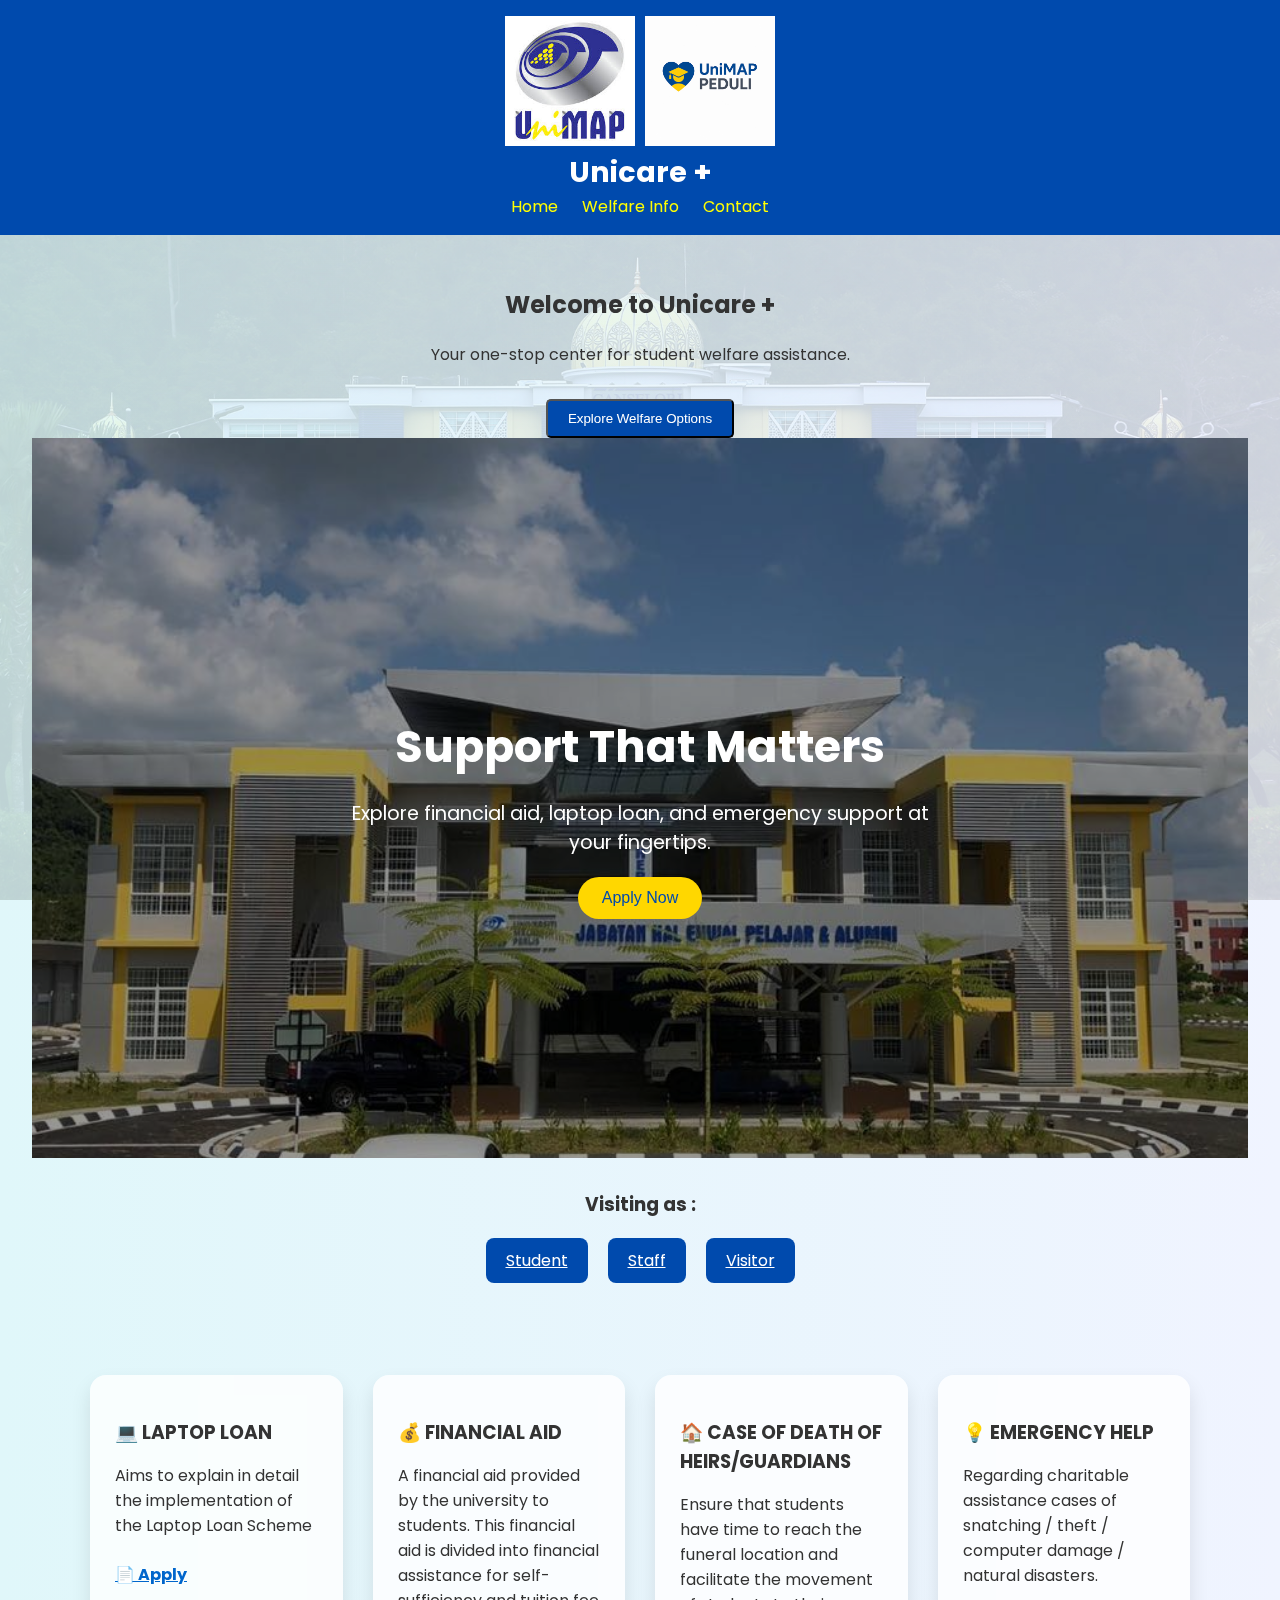
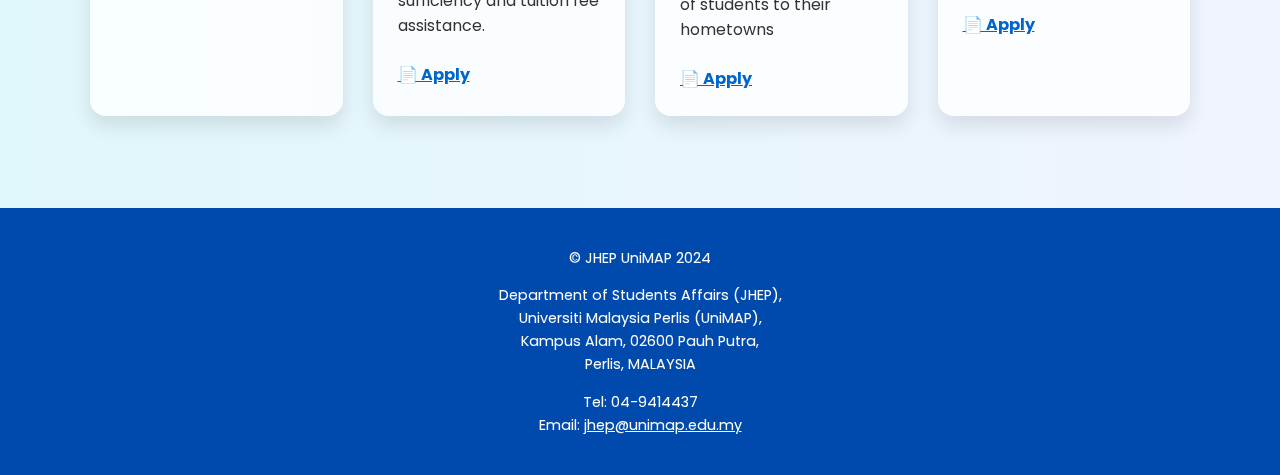
<file: index.html>
<!DOCTYPE html>
<html lang="en">
<head>
  <meta charset="UTF-8" />
  <meta name="viewport" content="width=device-width, initial-scale=1.0" />
  <title>Unicare + | Student Welfare Assistance</title>
  <link rel="stylesheet" href="style.css" />
  <link href="https://fonts.googleapis.com/css2?family=Poppins:wght@400;600&display=swap" rel="stylesheet">
  <script defer src="script.js"></script>
</head>
<body>
  <header>
    <div class="logo-wrapper">
      <img src="Unimap Logo.jpg" alt="UniMAP Logo" class="logo" />
      <img src="Unicare plus.jpg" alt="Unicare Logo" class="logo" />
    </div>
    <h1 class="site-title">Unicare +</h1>
    <nav>
      <a href="index.html">Home</a>
      <a href="welfare.html">Welfare Info</a>
      <a href="contact.html">Contact</a>
    </nav>
  </header>

  <main>
    <section class="intro">
      <h2>Welcome to Unicare +</h2>
      <p>Your one-stop center for student welfare assistance.</p>
      <button class="button" onclick="showWelcome()">Explore Welfare Options</button>
    </section>

    <section class="hero">
        <div class="hero-content">
          <h2>Support That Matters</h2>
          <p>Explore financial aid, laptop loan, and emergency support at your fingertips.</p>
          <button onclick="showWelcome()">Apply Now</button>
        </div>
      </section>

      <section class="visitor-buttons">
  <h3>Visiting as :</h3>
  <div class="visitor-options">
    <a href="welfare.html" class="visitor-button">Student</a>
    <a href="index.html" class="visitor-button">Staff</a>
    <a href="index.html" class="visitor-button">Visitor</a>
  </div>
</section>
    
      <section class="cards">
        <div class="card">
          <h3>💻 LAPTOP LOAN</h3>
          <p>Aims to explain in detail the implementation of the Laptop Loan Scheme</p>
          <a href="forms/Laptop Loan Form.pdf" target="_blank" class="pdf-link">📄 Apply</a>
        </div>
        <div class="card">
          <h3>💰 FINANCIAL AID</h3>
          <p>A financial aid provided by the university to students. This financial aid is divided into financial assistance for self-sufficiency and tuition fee assistance.</p>
          <a href="forms/Financial Aid Form.pdf" target="_blank" class="pdf-link">📄 Apply</a>
        </div>
        <div class="card">
          <h3>🏠 CASE OF DEATH OF HEIRS/GUARDIANS</h3>
          <p>Ensure that students have time to reach the funeral location and facilitate the movement of students to their hometowns</p>
          <a href="forms/death form.pdf" target="_blank" class="pdf-link">📄 Apply</a>
        </div>
        <div class="card">
          <h3>💡 EMERGENCY HELP</h3>
          <p>Regarding charitable assistance cases of snatching / theft / computer damage / natural disasters.</p>
          <a href="forms/EMERGENCY HELP form.pdf" target="_blank" class="pdf-link">📄 Apply</a>
        </div>
      </section>
  </main>

  <footer>
    <p>&copy; JHEP UniMAP 2024</p>
    <p>Department of Students Affairs (JHEP),<br>
       Universiti Malaysia Perlis (UniMAP),<br>
       Kampus Alam, 02600 Pauh Putra,<br>
       Perlis, MALAYSIA</p>
    <p>Tel: 04-9414437<br>
       Email: <a href="https://jhep.unimap.edu.my/" style="color: white; text-decoration: underline;">jhep@unimap.edu.my</a></p>
  </footer>
</body>
</html>
</file>
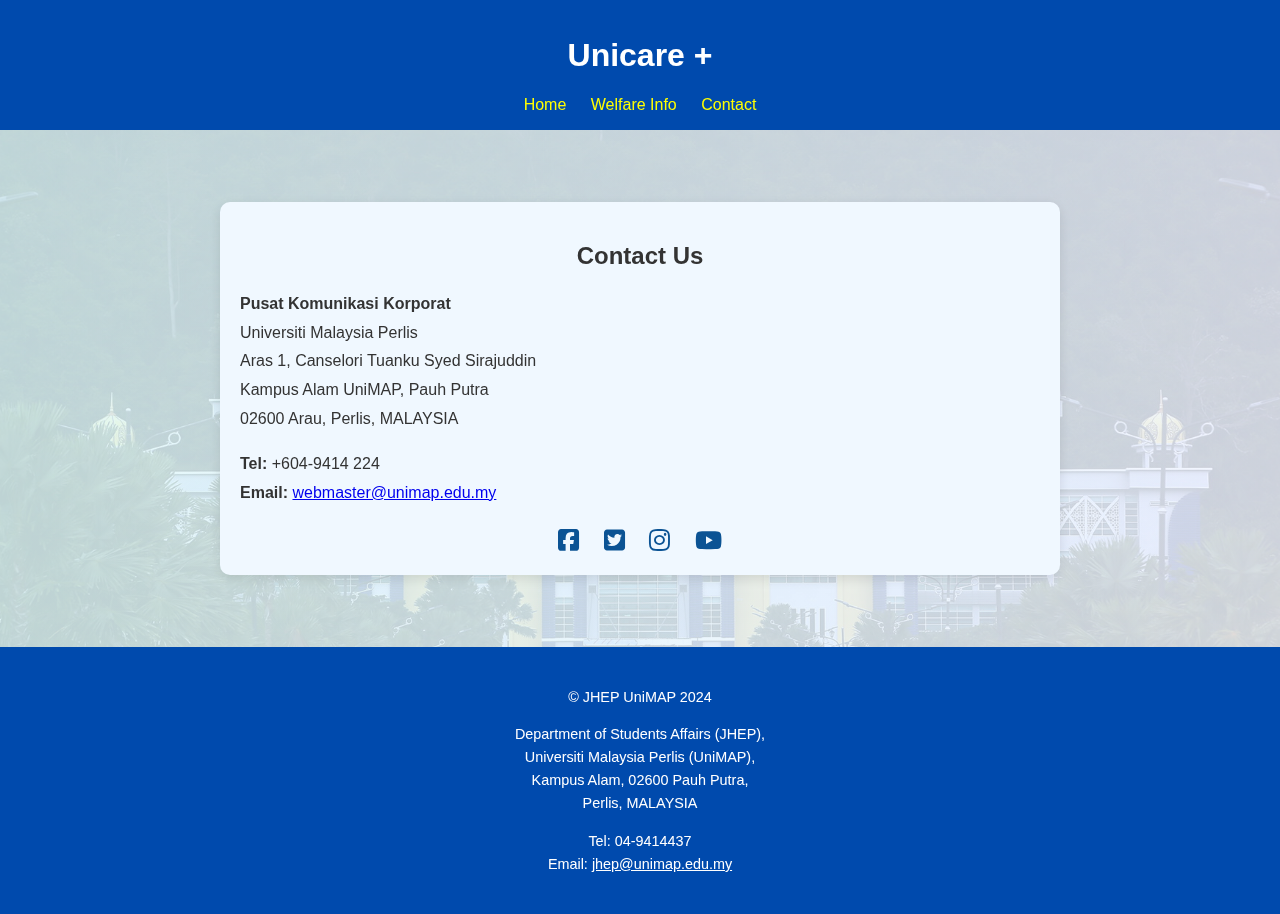
<file: contact.html>
<!DOCTYPE html>
<html lang="en">
<head>
  <meta charset="UTF-8" />
  <meta name="viewport" content="width=device-width, initial-scale=1.0" />
  <title>Contact Us - Unicare +</title>
  <link rel="stylesheet" href="style.css" />
  <!-- Font Awesome for icons -->
  <link rel="stylesheet" href="https://cdnjs.cloudflare.com/ajax/libs/font-awesome/6.5.0/css/all.min.css" />
  <style>
    .contact-container {
      max-width: 800px;
      margin: 40px auto;
      padding: 20px;
      background-color: #f0f8ff;
      border-radius: 10px;
      box-shadow: 0 4px 12px rgba(0,0,0,0.1);
    }
    .contact-container h2 {
      text-align: center;
      margin-bottom: 20px;
    }
    .contact-details {
      line-height: 1.8;
      font-size: 16px;
    }
    .social-icons {
      margin-top: 20px;
      text-align: center;
    }
    .social-icons a {
      color: #0b5394;
      margin: 0 10px;
      font-size: 24px;
      text-decoration: none;
      transition: color 0.3s;
    }
    .social-icons a:hover {
      color: #ffc107;
    }
  </style>
</head>
<body>

  <header>
    <h1>Unicare +</h1>
    <nav>
      <a href="index.html">Home</a>
      <a href="welfare.html">Welfare Info</a>
      <a href="contact.html">Contact</a>
    </nav>
  </header>

  <main>
    <div class="contact-container">
      <h2>Contact Us</h2>
      <div class="contact-details">
        <p><strong>Pusat Komunikasi Korporat</strong><br>
        Universiti Malaysia Perlis<br>
        Aras 1, Canselori Tuanku Syed Sirajuddin<br>
        Kampus Alam UniMAP, Pauh Putra<br>
        02600 Arau, Perlis, MALAYSIA</p>
        <p><strong>Tel:</strong> +604-9414 224<br>
        <strong>Email:</strong> <a href="mailto:webmaster@unimap.edu.my">webmaster@unimap.edu.my</a></p>
      </div>

      <div class="social-icons">
        <a href="https://www.facebook.com/unimapofficial" target="_blank"><i class="fab fa-facebook-square"></i></a>
        <a href="https://twitter.com/UniMAP_Official" target="_blank"><i class="fab fa-twitter-square"></i></a>
        <a href="https://www.instagram.com/unimapofficial/" target="_blank"><i class="fab fa-instagram"></i></a>
        <a href="https://www.youtube.com/c/UniMAPOfficial" target="_blank"><i class="fab fa-youtube"></i></a>
      </div>
    </div>
  </main>

  <footer>
    <p>&copy; JHEP UniMAP 2024</p>
    <p>Department of Students Affairs (JHEP),<br>
       Universiti Malaysia Perlis (UniMAP),<br>
       Kampus Alam, 02600 Pauh Putra,<br>
       Perlis, MALAYSIA</p>
    <p>Tel: 04-9414437<br>
       Email: <a href="https://jhep.unimap.edu.my/" style="color: white; text-decoration: underline;">jhep@unimap.edu.my</a></p>
  </footer>

</body>
</html>
</file>
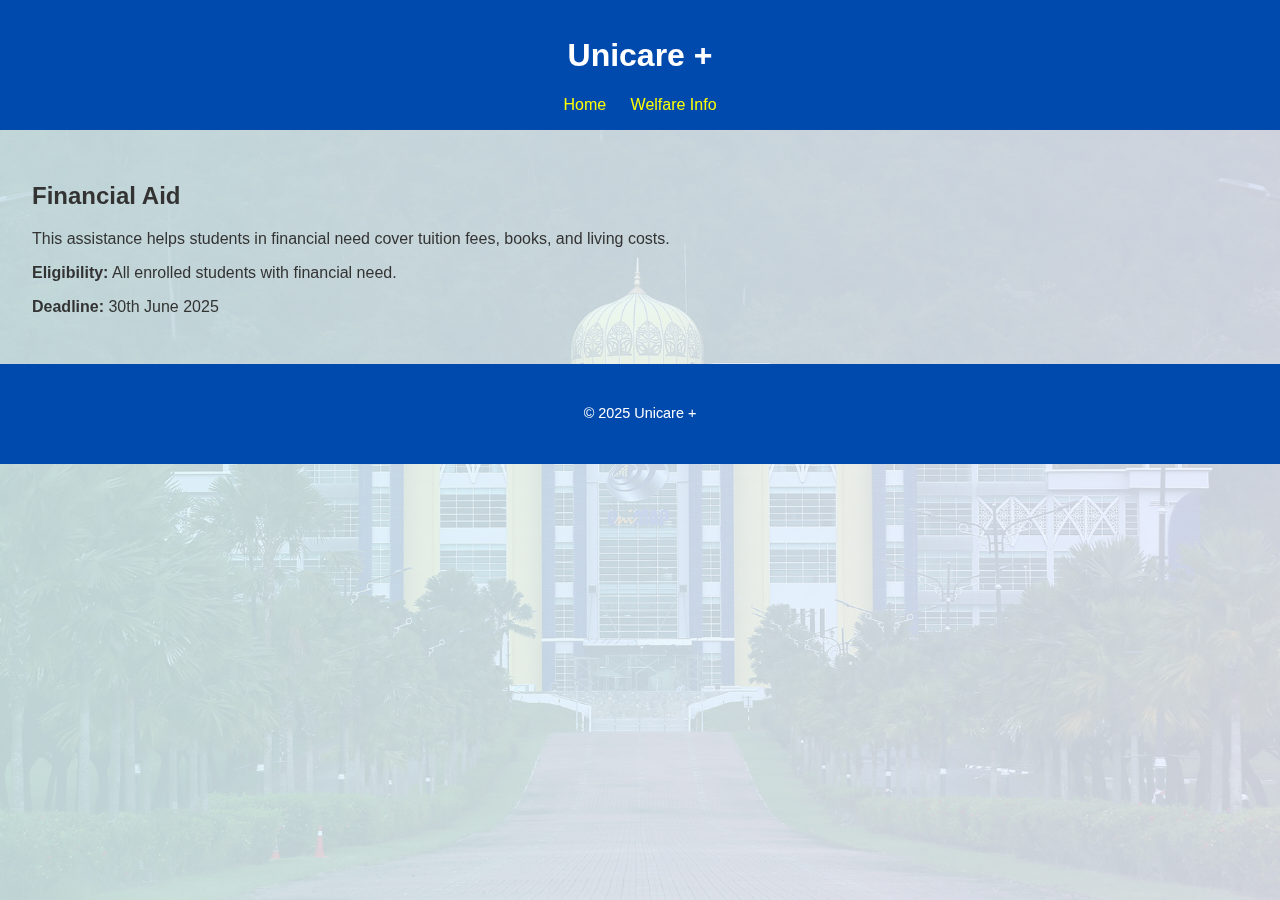
<file: details.html>
<!DOCTYPE html>
<html lang="en">
<head>
  <meta charset="UTF-8" />
  <meta name="viewport" content="width=device-width, initial-scale=1.0" />
  <title>Details - Unicare +</title>
  <link rel="stylesheet" href="style.css" />
</head>
<body>
  <header>
    <h1>Unicare +</h1>
    <nav>
      <a href="index.html">Home</a>
      <a href="welfare.html">Welfare Info</a>
    </nav>
  </header>

  <main>
    <section class="details">
      <h2>Financial Aid</h2>
      <p>This assistance helps students in financial need cover tuition fees, books, and living costs.</p>
      <p><strong>Eligibility:</strong> All enrolled students with financial need.</p>
      <p><strong>Deadline:</strong> 30th June 2025</p>
    </section>
  </main>

  <footer>
    <p>&copy; 2025 Unicare +</p>
  </footer>
</body>
</html>
</file>
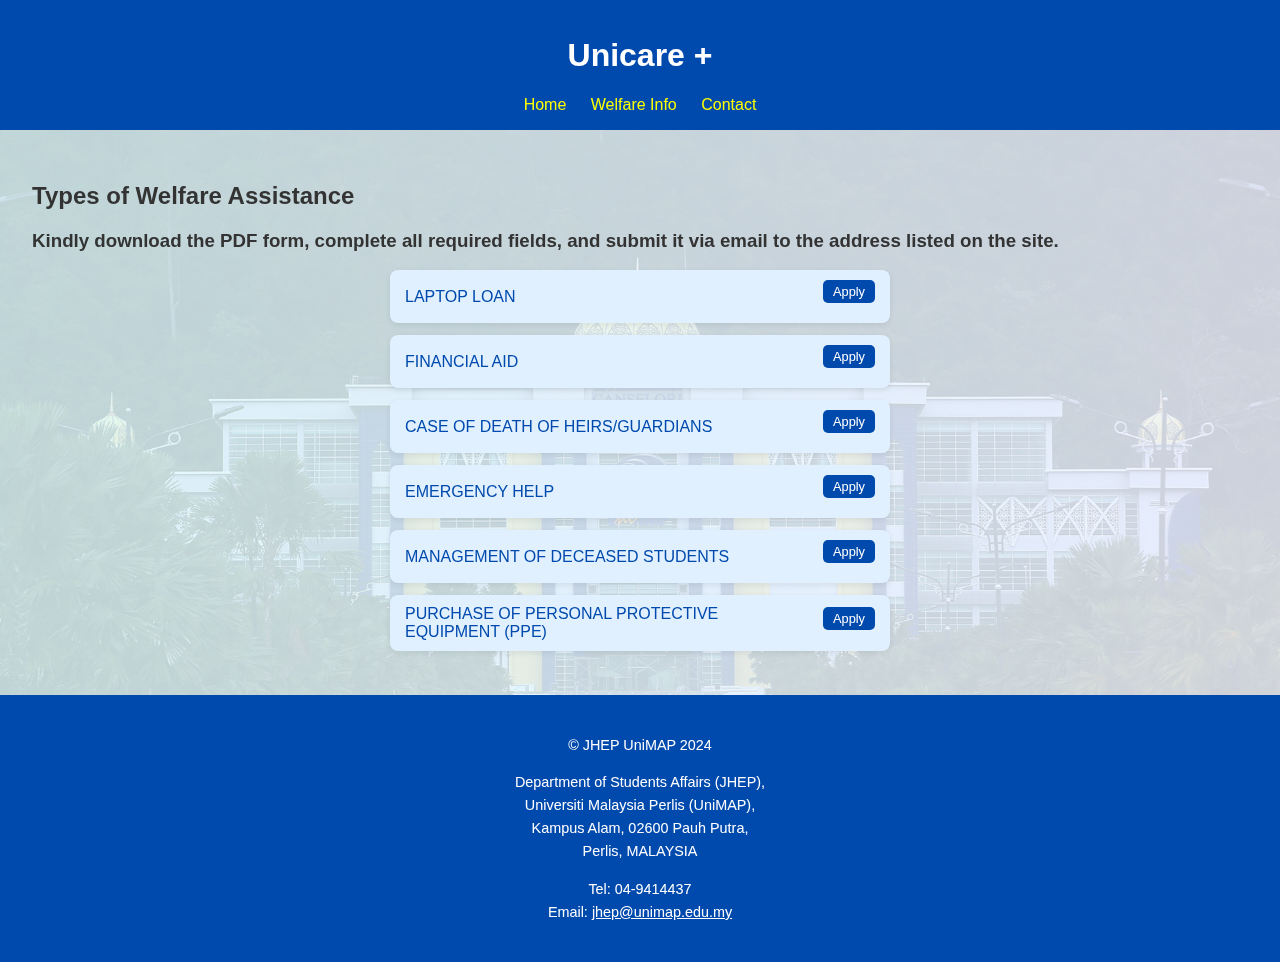
<file: welfare.html>
<!DOCTYPE html>
<html lang="en">
<head>
  <meta charset="UTF-8" />
  <meta name="viewport" content="width=device-width, initial-scale=1.0" />
  <title>Welfare Info - Unicare +</title>
  <link rel="stylesheet" href="style.css" />
</head>
<body>
  <header>
    <h1>Unicare +</h1>
    <nav>
      <a href="index.html">Home</a>
      <a href="welfare.html">Welfare Info</a>
      <a href="contact.html">Contact</a>
    </nav>
  </header>

  <main>
    <section class="welfare-list">
      <h2>Types of Welfare Assistance</h2>
      <h3>Kindly download the PDF form, complete all required fields, and submit it via email to the address listed on the site.</h3>
      <ul class="welfare-items">
        <li>
          <span class="welfare-name">LAPTOP LOAN</span>
          <a href="forms/Laptop Loan Form.pdf" class="apply-box" target="_blank">Apply</a>
        </li>
        <li>
          <span class="welfare-name">FINANCIAL AID</span>
          <a href="forms/Financial Aid Form.pdf" class="apply-box" target="_blank">Apply</a>
        </li>
        <li>
          <span class="welfare-name">CASE OF DEATH OF HEIRS/GUARDIANS</span>
          <a href="forms/death form.pdf" class="apply-box" target="_blank">Apply</a>
        </li>
        <li>
        <span class="welfare-name">EMERGENCY HELP</span>
          <a href="forms/EMERGENCY HELP form.pdf" class="apply-box" target="_blank">Apply</a>
        </li>
         <li>
        <span class="welfare-name">MANAGEMENT OF DECEASED STUDENTS</span>
          <a href="forms/Deceased Form.pdf" class="apply-box" target="_blank">Apply</a>
        </li>
        <li>
        <span class="welfare-name">PURCHASE OF PERSONAL PROTECTIVE EQUIPMENT (PPE)</span>
          <a href="forms/Protective form.pdf" class="apply-box" target="_blank">Apply</a>
        </li>
      </ul>
  </main>

  <footer>
    <p>&copy; JHEP UniMAP 2024</p>
    <p>Department of Students Affairs (JHEP),<br>
       Universiti Malaysia Perlis (UniMAP),<br>
       Kampus Alam, 02600 Pauh Putra,<br>
       Perlis, MALAYSIA</p>
    <p>Tel: 04-9414437<br>
       Email: <a href="https://jhep.unimap.edu.my/" style="color: white; text-decoration: underline;">jhep@unimap.edu.my</a></p>
  </footer>
</body>
</html>
</file>
<file: style.css>
body {
    margin: 0;
    font-family: 'Poppins', sans-serif;
    background: linear-gradient(to right, #e0f7fa, #f0f4ff);
    color: #333;
  }
  
  header {
    background: #004aad;
    color: white;
    padding: 1rem;
    text-align: center;
  }
  
  nav a {
    color: yellow;
    margin: 0 10px;
    text-decoration: none;
  }
  
  main {
    padding: 2rem;
  }
  
  .intro {
    text-align: center;
  }
  
  .button {
    display: inline-block;
    margin-top: 1rem;
    padding: 10px 20px;
    background: #004aad;
    color: white;
    text-decoration: none;
    border-radius: 5px;
  }
  
  ul {
    list-style-type: none;
    padding: 0;
  }
  
  li a {
    display: block;
    padding: 10px;
    background: #e0f0ff;
    margin-bottom: 10px;
    color: #004aad;
    text-decoration: none;
    border-radius: 5px;
  }
  
  footer {
    text-align: center;
    padding: 1.5rem;
    background: #004aad;
    color: white;
    font-size: 0.9rem;
    line-height: 1.6;
  }

  .logo-wrapper {
    display: flex;
    justify-content: center;
    align-items: center;
    gap: 10px;
    margin-bottom: 5px;
  }
  
  .logo {
    width: 130px;
    height: auto;
  }
  
  .site-title {
    text-align: center;
    margin: 0;
    font-size: 1.8rem;
    color: white;
  }
  
  .button:hover {
    background-color: #003080;
    transform: scale(1.05);
    transition: all 0.3s ease;
  }

  @keyframes fadeIn {
    from { opacity: 0; transform: translateY(20px); }
    to { opacity: 1; transform: translateY(0); }
  }
  
  .intro {
    animation: fadeIn 1s ease-in-out;
  }
  
  li a:hover {
    background: #cde6ff;
    transform: scale(1.03);
    transition: all 0.3s ease;
    box-shadow: 0 4px 8px rgba(0, 0, 0, 0.1);
  }

  body::before {
    content: "";
    background: url('Unimap\ BG.jpg') no-repeat center center/cover;
    position: fixed;
    top: 0;
    left: 0;
    width: 100%;
    height: 100%;
    opacity: 0.15; /* Adjust opacity here */
    z-index: -1;
  }

  .hero {
    height: 80vh;
    display: flex;
    justify-content: center;
    align-items: center;
    text-align: center;
    background: url('welfare-bg.jpg') no-repeat center center/cover;
    position: relative;
  }
  
  .hero::after {
    content: '';
    position: absolute;
    inset: 0;
    background: rgba(0,0,0,0.4);
  }
  
  .hero-content {
    position: relative;
    color: white;
    z-index: 1;
    max-width: 600px;
  }
  
  .hero h2 {
    font-size: 2.8rem;
    margin-bottom: 10px;
  }
  
  .hero p {
    font-size: 1.2rem;
    margin-bottom: 20px;
  }
  
  .hero button {
    background: #ffd700;
    color: #004aad;
    border: none;
    padding: 12px 24px;
    font-size: 1rem;
    border-radius: 30px;
    cursor: pointer;
    transition: 0.3s;
  }
  
  .hero button:hover {
    background: #ffc300;
  }

  .cards {
    display: grid;
    grid-template-columns: repeat(auto-fit, minmax(220px, 1fr));
    gap: 30px;
    padding: 60px 30px;
    max-width: 1100px;
    margin: auto;
  }
  
  .card {
    background: rgba(255, 255, 255, 0.8);
    backdrop-filter: blur(8px);
    border-radius: 16px;
    padding: 25px;
    box-shadow: 0 10px 20px rgba(0,0,0,0.1);
    transition: transform 0.3s, box-shadow 0.3s;
  }
  
  .card:hover {
    transform: translateY(-10px);
    box-shadow: 0 16px 24px rgba(0,0,0,0.15);
  }
  
  .card h3 {
    margin-bottom: 10px;
  }

  .visitor-buttons {
    text-align: center;
    margin: 2rem 0;
  }
  
  .visitor-options {
    display: flex;
    justify-content: center;
    gap: 20px;
    flex-wrap: wrap;
    margin-top: 1rem;
  }
  
  .visitor-button {
    background-color: #004aad;
    color: white;
    border: none;
    padding: 10px 20px;
    border-radius: 8px;
    font-size: 1rem;
    cursor: pointer;
    transition: background 0.3s ease;
  }
  
  .visitor-button:hover {
    background-color: #002e6b;
  }

  .welfare-items {
    list-style-type: none;
    padding: 0;
    max-width: 500px;
    margin: 0 auto;
  }
  
  .welfare-items li {
    display: flex;
    justify-content: space-between;
    align-items: center;
    background-color: #e0f0ff;
    padding: 10px 15px;
    margin-bottom: 12px;
    border-radius: 8px;
    box-shadow: 0 2px 6px rgba(0, 0, 0, 0.08);
  }
  
  .welfare-name {
    font-size: 1rem;
    color: #004aad;
  }
  
  .apply-box {
    background-color: #004aad;
    color: white;
    padding: 4px 10px;
    border-radius: 5px;
    font-size: 0.8rem;
    text-decoration: none;
    margin-left: 10px;
  }
  
  .apply-box:hover {
    background-color: #003080;
  }

  .pdf-link {
  display: inline-block;
  margin-top: 8px;
  color: #0066cc;
  text-decoration: underline;
  font-weight: bold;
}
</file>
